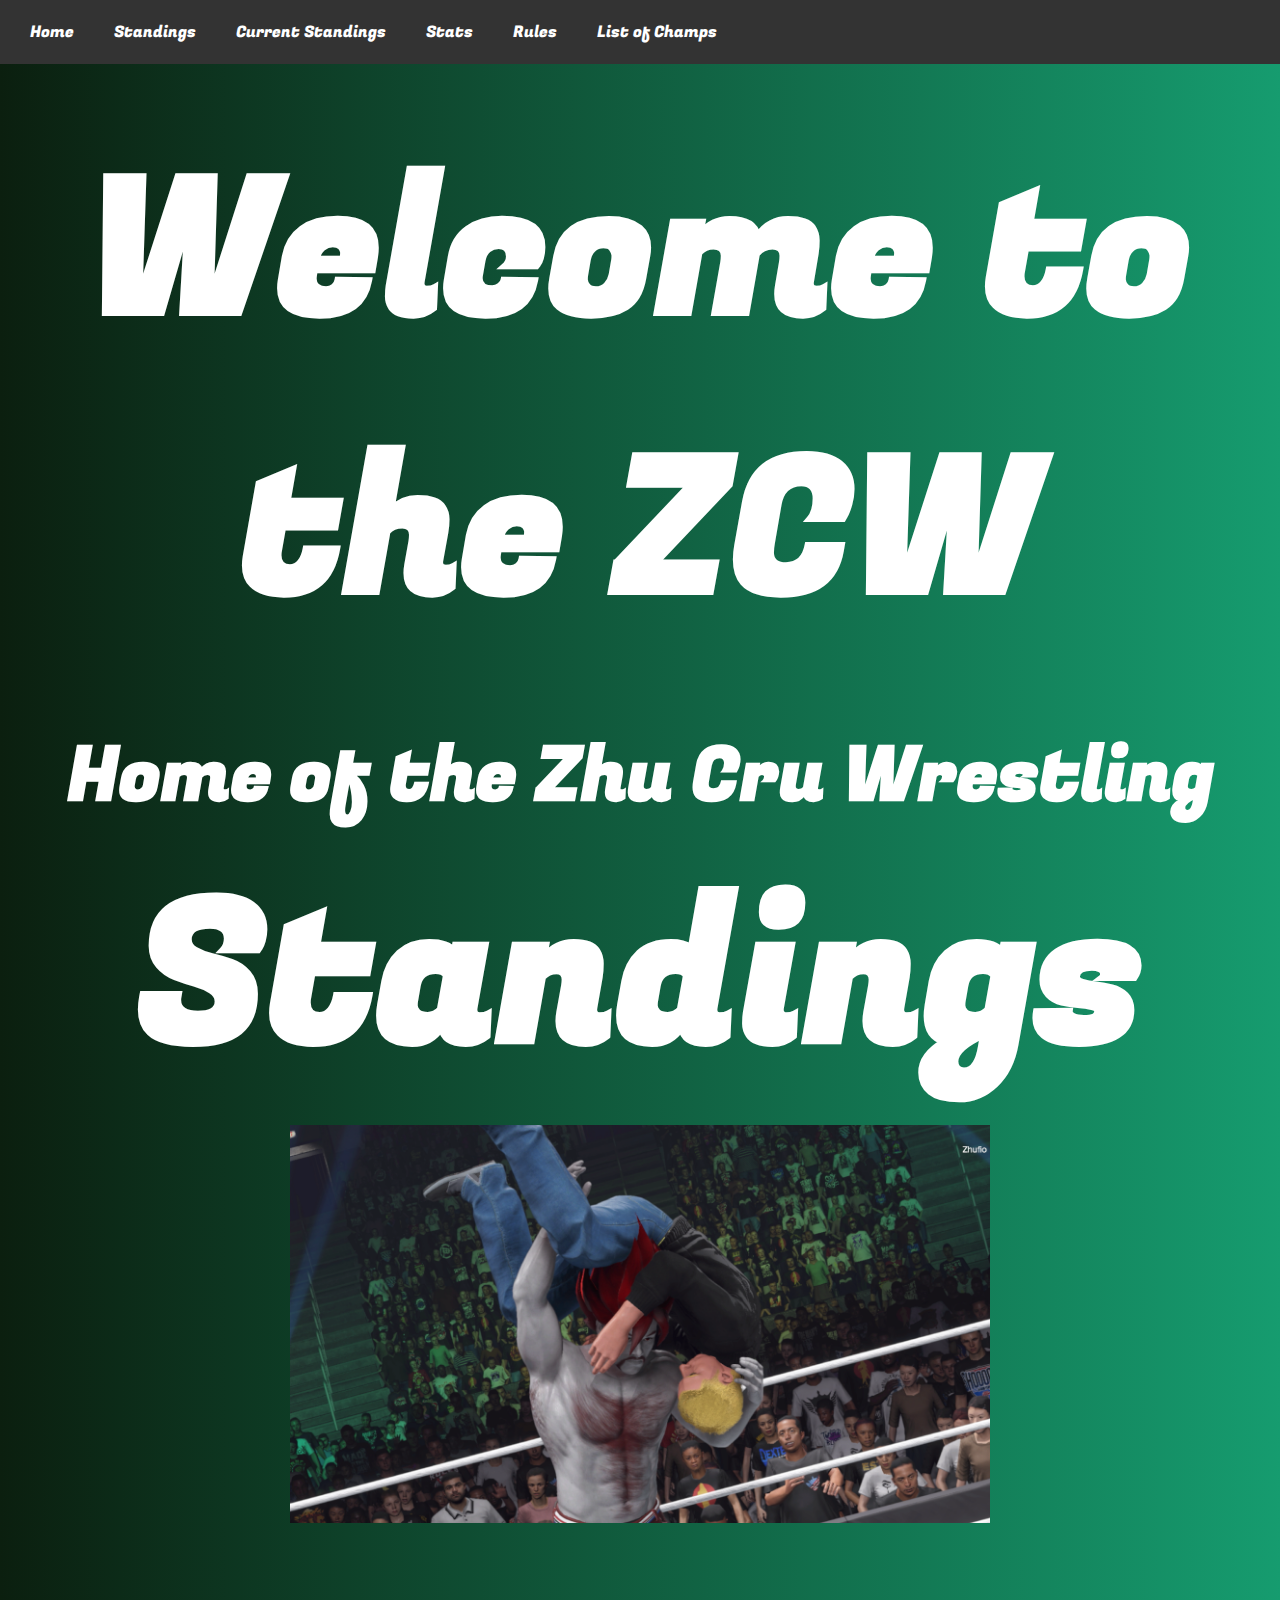
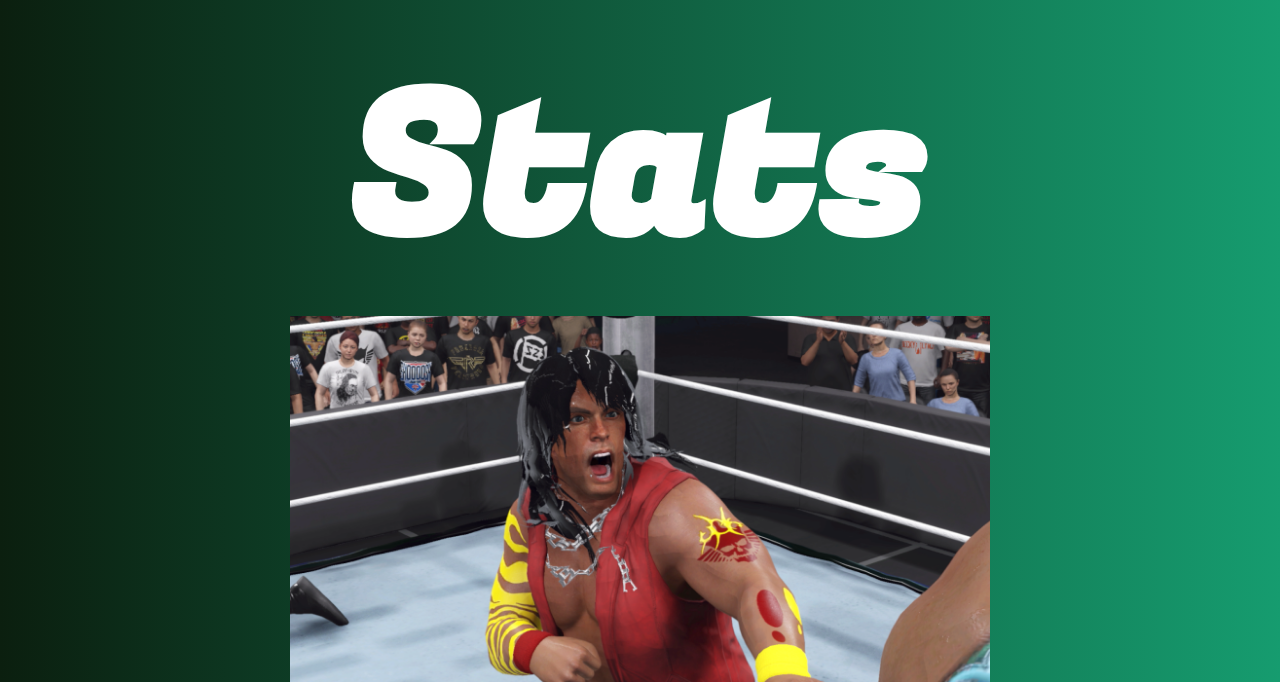
<file: index.html>
<!DOCTYPE html>
<html lang="en">
<head>
    <meta charset="UTF-8">
    <meta name="viewport" content="width=device-width, initial-scale=1.0">
    <title>ZCW Wrestling</title>

    <!-- Link to External Stylesheet -->
    <link rel="stylesheet" href="styles.css"> 

    <!-- Google Fonts -->
    <link rel="preconnect" href="https://fonts.googleapis.com">
    <link rel="preconnect" href="https://fonts.gstatic.com" crossorigin>
    <link href="https://fonts.googleapis.com/css2?family=Fugaz+One&display=swap" rel="stylesheet">
</head>
<body>
    <!-- Header Section -->
    <header>
        <nav class="navbar">
            <a href="index.html" title="Home">Home</a>
            <a href="tableofcontents.html" title="Standings">Standings</a>
            <a href="season3.html" title="Current Standings">Current Standings</a>
            <a href="stats.html" title="Stats">Stats</a>
            <a href="rules.html" title="Rules">Rules</a>
            <a href="" title="List Of Champs">List of Champs</a>
        </nav>
    </header>

    <!-- Main Content Section -->
    <main>
        <!-- Welcome Section -->
        <section class="welcome-section">
            <h1>Welcome to the ZCW</h1>  
        </section>

        <!-- Standings Section -->
        <section class="standings-section">
            <h2> Home of the Zhu Cru Wrestling</h2>
            <h1>Standings</h1>
            <img src="Screenshot_2024-10-03_200125.png" 
                 alt="Top Right Image" 
                 class="top-right-image">
        </section>

        <!-- Stats Section -->
        <section class="stats-section">
            <h2>Stats</h2>
            <img src="Screenshot_2024-10-03_204207.png" 
                 alt="Wrestling Stats Image" 
                 class="image">
        </section>
    </main>
</body>
</html>
</file>
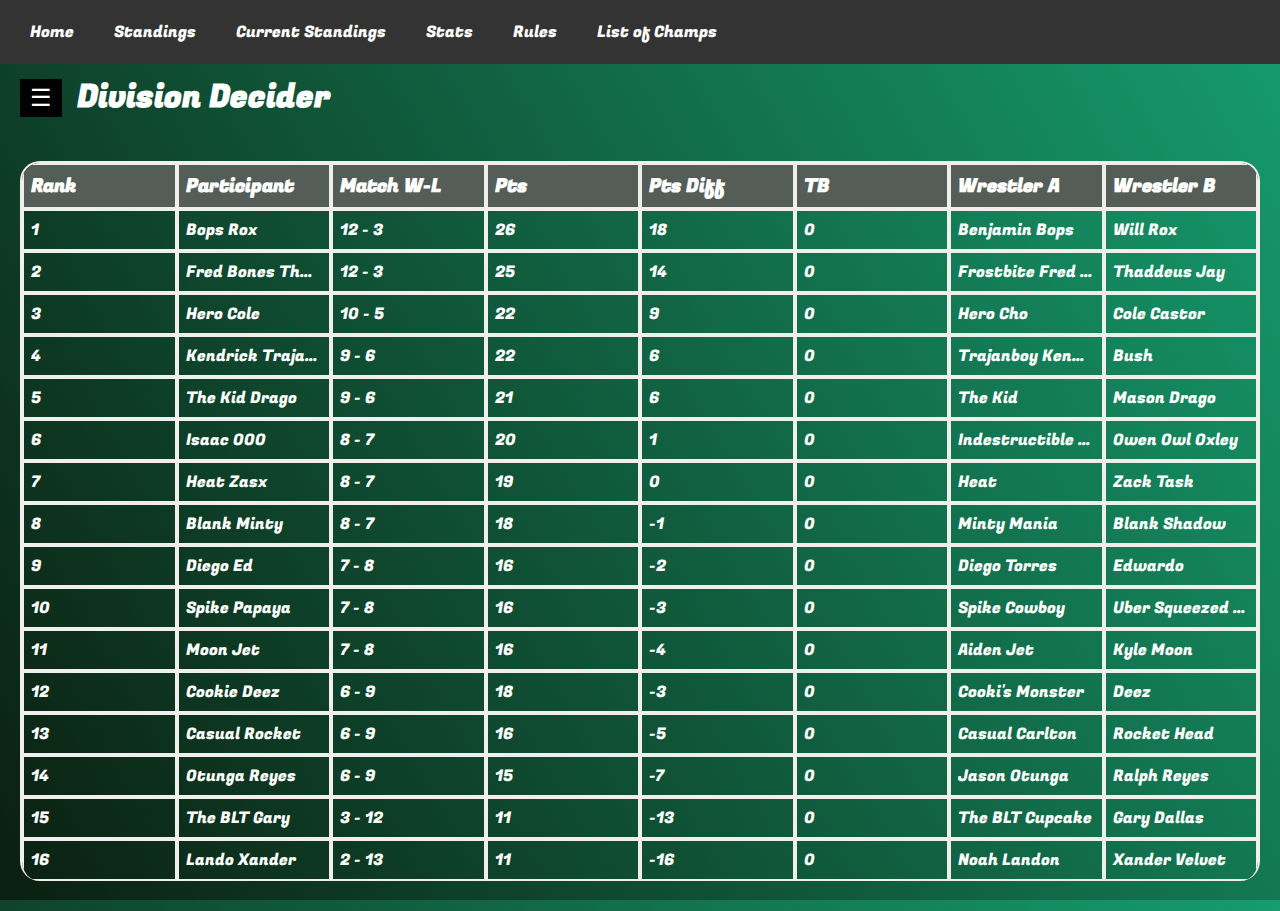
<file: division-decider.html>
<!DOCTYPE html>
<html lang="en">
<head>
    <meta charset="UTF-8">
    <meta name="viewport" content="width=device-width, initial-scale=1.0">
    <title>Division Decider</title>
    <link rel="stylesheet" href="styles4dd.css"> 
    <link rel="preconnect" href="https://fonts.googleapis.com">
    <link rel="preconnect" href="https://fonts.gstatic.com" crossorigin>
    <link href="https://fonts.googleapis.com/css2?family=Fugaz+One&display=swap" rel="stylesheet">

    <header>
        <nav class="navbar">
            <a href="index.html" title="Home">Home</a>
            <a href="tableofcontents.html">Standings</a>
            <a href="season3.html">Current Standings</a>
            <a href="stats.html" title="Stats">Stats</a>
            <a href="rules.html" title="Rules">Rules</a>
            <a href="" title="List Of Champs">List of Champs</a>
        </nav>
    </header>
</head>
<body>
  
    <div id="mySidebar" class="sidebar">
        <a href="javascript:void(0)" class="closebtn" onclick="closeNav()">×</a>
        <a href="division-decider.html" class="button">Division Decider</a>
        <a href="standings.html" class="button">Season 1</a>
        <a href="season2.html" class="button">Season 2</a>
        <a href="season3.html" class="button">Season 3</a>
    
      </div>
        <header class="header">
            <!-- Header Container -->
            <div class="title-container">                
                <button class="openbtn" onclick="openNav()">☰</button>
            <h1>Division Decider</h1>
            </div>
            <!-- First Table -->
            <div class="table-wrap">
                <table id="data-table1" class="sortable">
                    <thead>
                        <tr>
                            <th><button onclick="sortTable(0, 'data-table1')"><h3>Rank</h3></button></th>
                            <th><button onclick="sortTable(1, 'data-table1')"><h3>Participant</h3></button></th>
                            <th><button onclick="sortTable(2, 'data-table1')"><h3>Match W-L</h3></button></th>
                            <th><button onclick="sortTable(3, 'data-table1')"><h3>Pts</h3></button></th>
                            <th><button onclick="sortTable(4, 'data-table1')"><h3>Pts Diff</h3></button></th>
                            <th><button onclick="sortTable(5, 'data-table1')"><h3>TB</h3></button></th>
                            <th><button onclick="sortTable(6, 'data-table1')"><h3>Wrestler A</h3></button></th>
                            <th><button onclick="sortTable(7, 'data-table1')"><h3>Wrestler B</h3></button></th>
                             </tr>
                    </thead>
                    <tbody>
                    </tbody>
                </table>
            </div>

    
    <script src="script4.js"></script>
</body>
</html>
</file>
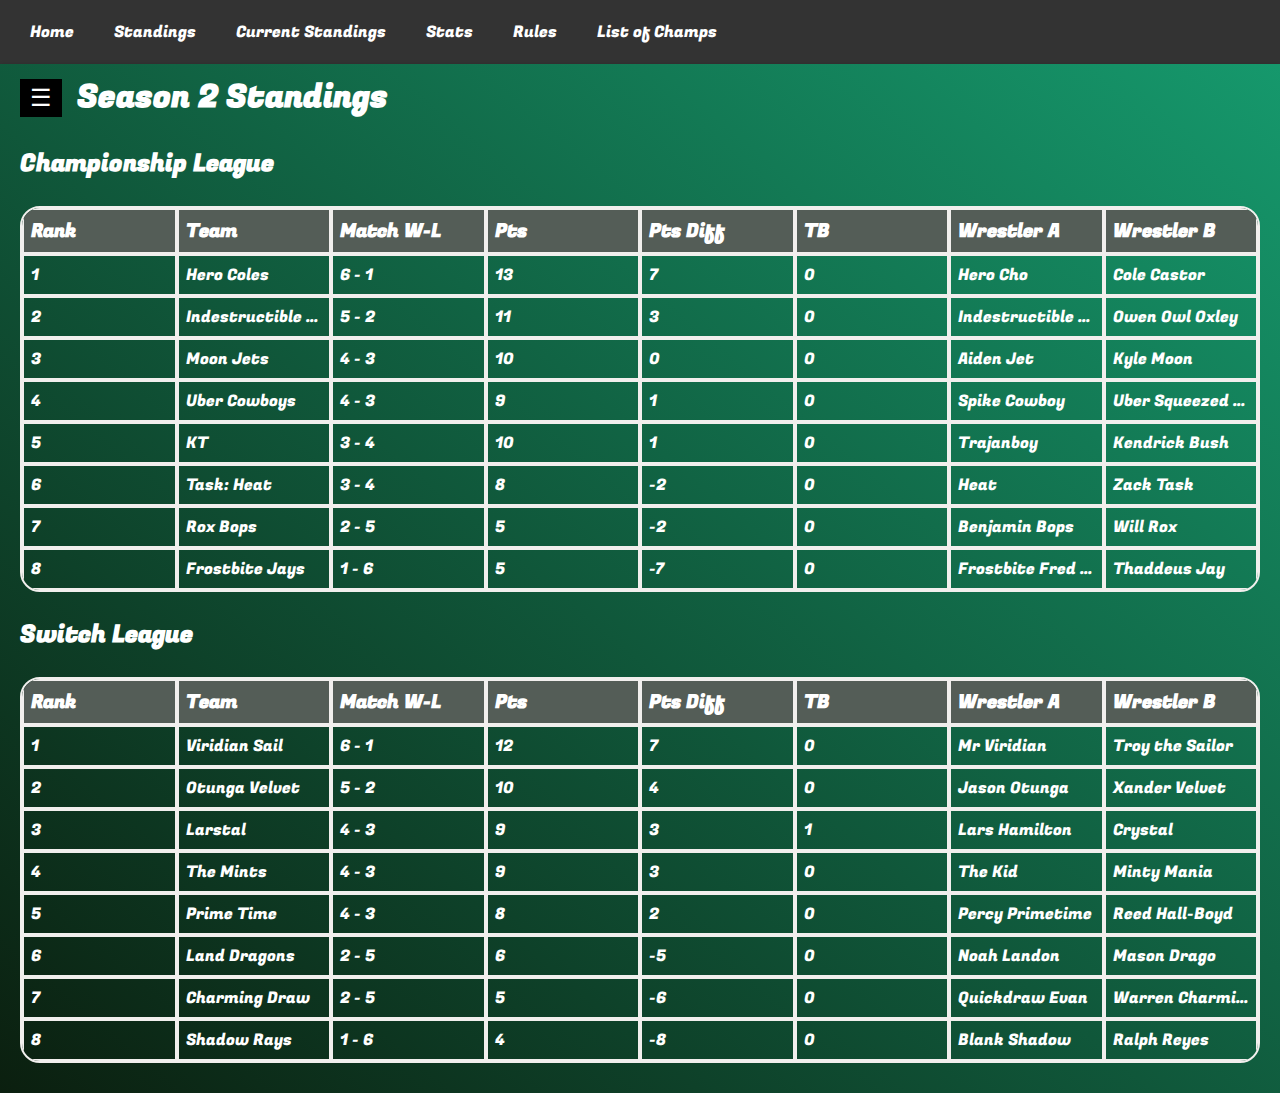
<file: season2.html>
<!DOCTYPE html>
<html lang="en">
<head>
    <meta charset="UTF-8">
    <meta name="viewport" content="width=device-width, initial-scale=1.0">
    <title>Season 2 Standings</title>
    <link rel="stylesheet" href="stylesss.css"> 
    <link rel="preconnect" href="https://fonts.googleapis.com">
    <link rel="preconnect" href="https://fonts.gstatic.com" crossorigin>
    <link href="https://fonts.googleapis.com/css2?family=Fugaz+One&display=swap" rel="stylesheet">

</head>
<body>
    
    <header>
       
     <nav class="navbar">
            <a href="index.html" title="Home">Home</a>
            <a href="tableofcontents.html">Standings</a>
            <a href="season3.html">Current Standings</a>
            <a href="stats.html">Stats</a>
            <a href="rules.html" title="Rules">Rules</a>
            <a href="">List of Champs</a>
        </nav>
    </header>
    <div id="mySidebar" class="sidebar">
        <a href="javascript:void(0)" class="closebtn" onclick="closeNav()">×</a>
        <a href="division-decider.html" class="button">Division Decider</a>
        <a href="standings.html" class="button">Season 1</a>
        <a href="season2.html" class="button">Season 2</a>
        <a href="season3.html" class="button">Season 3</a>
    
      </div>
      <!-- <div id="main"></div>
  <button class="openbtn" onclick="openNav()">☰ Open Sidebar</button> 
    <div class="container">
        <aside class="sidebar">
            <h2>Table of Contents</h2>
            <ul>
                <li><a href="division-decider.html" class="button">Division Decider</a></li>
                <li><a href="standings.html" class="button">Season 1</a></li>
                <li><a href="season2.html" class="button">Season 2</a></li>
                <li><a href="season3.html" class="button">Season 3</a></li>
            </ul>
        </aside>-->
               
        <header class="header">
            <!-- Header Container -->
            <div class="title-container">                
                <button class="openbtn" onclick="openNav()">☰</button>
                <h1>Season 2 Standings</h1>
            </div>
            
            <!-- First Table -->
            <div class="table-wrap">
                <h2>Championship League</h2>
                <table id="data-table1" class="sortable">
                    <thead>
                        <tr>
                            <th><button onclick="sortTable(0, 'data-table1')"><h3>Rank</h3></button></th>
                            <th><button onclick="sortTable(1, 'data-table1')"><h3>Team</h3></button></th>
                            <th><button onclick="sortTable(2, 'data-table1')"><h3>Match W-L</h3></button></th>
                            <th><button onclick="sortTable(3, 'data-table1')"><h3>Pts</h3></button></th>
                            <th><button onclick="sortTable(4, 'data-table1')"><h3>Pts Diff</h3></button></th>
                            <th><button onclick="sortTable(5, 'data-table1')"><h3>TB</h3></button></th>
                            <th><button onclick="sortTable(6, 'data-table1')"><h3>Wrestler A</h3></button></th>
                            <th><button onclick="sortTable(7, 'data-table1')"><h3>Wrestler B</h3></button></th>
                        </tr>
                    </thead>
                    <tbody>
                    </tbody>
                </table>
            </div>
        
            <!-- Second Table -->
            <div class="table-wrap">
                <h2>Switch League</h2>
                <table id="data-table2" class="sortable">
                    <thead>
                        <tr>
                            <th><button onclick="sortTable(0, 'data-table2')"><h3>Rank</h3></button></th>
                            <th><button onclick="sortTable(1, 'data-table2')"><h3>Team</h3></button></th>
                            <th><button onclick="sortTable(2, 'data-table2')"><h3>Match W-L</h3></button></th>
                            <th><button onclick="sortTable(3, 'data-table2')"><h3>Pts</h3></button></th>
                            <th><button onclick="sortTable(4, 'data-table2')"><h3>Pts Diff</h3></button></th>
                            <th><button onclick="sortTable(5, 'data-table2')"><h3>TB</h3></button></th>
                            <th><button onclick="sortTable(6, 'data-table2')"><h3>Wrestler A</h3></button></th>
                            <th><button onclick="sortTable(7, 'data-table2')"><h3>Wrestler B</h3></button></th>
                        </tr>
                    </thead>
                    <tbody>
                    </tbody>
                </table>
            </div>
        </main>
        <script src="script3.js"></script>
     
</body>
</html>
</file>
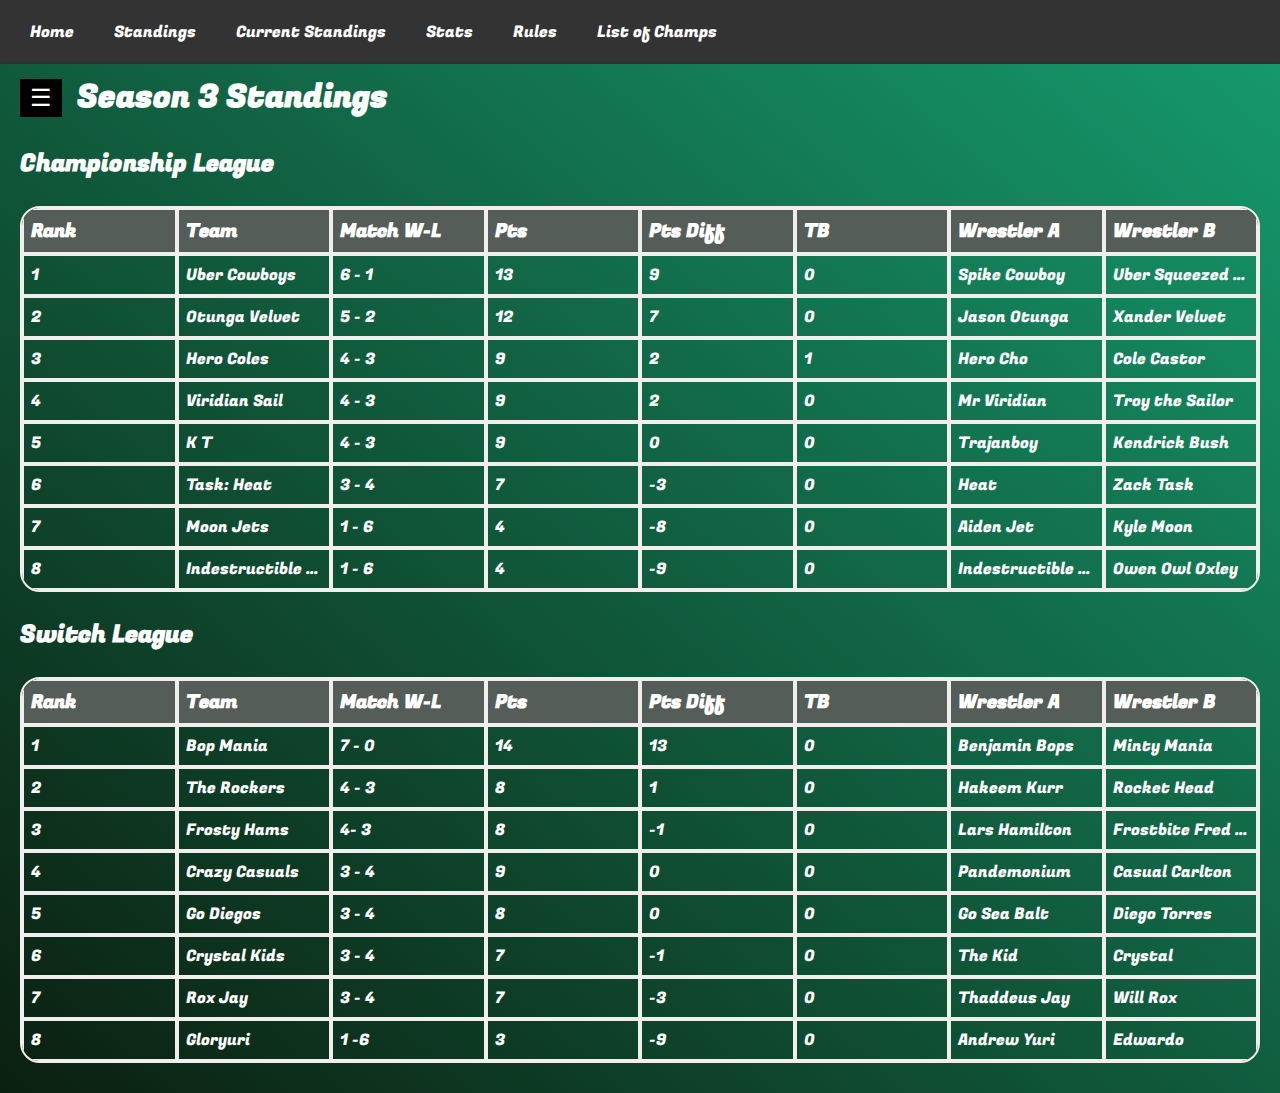
<file: season3.html>
<!DOCTYPE html>
<html lang="en">
<head>
    <meta charset="UTF-8">
    <meta name="viewport" content="width=device-width, initial-scale=1.0">
    <title>Season 3 Standings</title>
    <link rel="stylesheet" href="stylesss.css"> 
    <link rel="preconnect" href="https://fonts.googleapis.com">
    <link rel="preconnect" href="https://fonts.gstatic.com" crossorigin>
    <link href="https://fonts.googleapis.com/css2?family=Fugaz+One&display=swap" rel="stylesheet">
</head>
<body>
    <header>
        <nav class="navbar">
            <a href="index.html" title="Home">Home</a>
            <a href="tableofcontents.html">Standings</a>
            <a href="season3.html">Current Standings</a>
            <a href="stats.html" >Stats</a>
            <a href="rules.html" title="Rules">Rules</a>
            <a href="" >List of Champs</a>
        </nav>
    </header>
    <div id="mySidebar" class="sidebar">
        <a href="javascript:void(0)" class="closebtn" onclick="closeNav()">×</a>
        <a href="division-decider.html" class="button">Division Decider</a>
        <a href="standings.html" class="button">Season 1</a>
        <a href="season2.html" class="button">Season 2</a>
        <a href="season3.html" class="button">Season 3</a>
    
      </div>
      <header class="header">
        <!-- Header Container -->
        <div class="title-container">                
            <button class="openbtn" onclick="openNav()">☰</button>
            <h1>Season 3 Standings</h1>
        </div>
            <!-- First Table -->
            <div class="table-wrap">
                <h2>Championship League</h2>
                <table id="data-table1" class="sortable">
                    <thead>
                        <tr>
                            <th><button onclick="sortTable(0, 'data-table1')"><h3>Rank</h3></button></th>
                            <th><button onclick="sortTable(1, 'data-table1')"><h3>Team</h3></button></th>
                            <th><button onclick="sortTable(2, 'data-table1')"><h3>Match W-L</h3></button></th>
                            <th><button onclick="sortTable(3, 'data-table1')"><h3>Pts</h3></button></th>
                            <th><button onclick="sortTable(4, 'data-table1')"><h3>Pts Diff</h3></button></th>
                            <th><button onclick="sortTable(5, 'data-table1')"><h3>TB</h3></button></th>
                            <th><button onclick="sortTable(6, 'data-table1')"><h3>Wrestler A</h3></button></th>
                            <th><button onclick="sortTable(7, 'data-table1')"><h3>Wrestler B</h3></button></th>
                       </tr>
                    </thead>
                    <tbody>
                    </tbody>
                </table>
            </div>

            <!-- Second Table -->
            <div class="table-wrap">
                <h2>Switch League</h2>
                <table id="data-table2" class="sortable">
                    <thead>
                        <tr>
                            <th><button onclick="sortTable(0, 'data-table2')"><h3>Rank</h3></button></th>
                            <th><button onclick="sortTable(1, 'data-table2')"><h3>Team</h3></button></th>
                            <th><button onclick="sortTable(2, 'data-table2')"><h3>Match W-L</h3></button></th>
                            <th><button onclick="sortTable(3, 'data-table2')"><h3>Pts</h3></button></th>
                            <th><button onclick="sortTable(4, 'data-table2')"><h3>Pts Diff</h3></button></th>
                            <th><button onclick="sortTable(5, 'data-table2')"><h3>TB</h3></button></th>
                            <th><button onclick="sortTable(6, 'data-table2')"><h3>Wrestler A</h3></button></th>
                            <th><button onclick="sortTable(7, 'data-table2')"><h3>Wrestler B</h3></button></th>
                         </tr>
                    </thead>
                    <tbody>
                    </tbody>
                </table>
            </div>
        </main>
    </div>

    <script src="script5.js"></script>
</body>
</html>
</file>
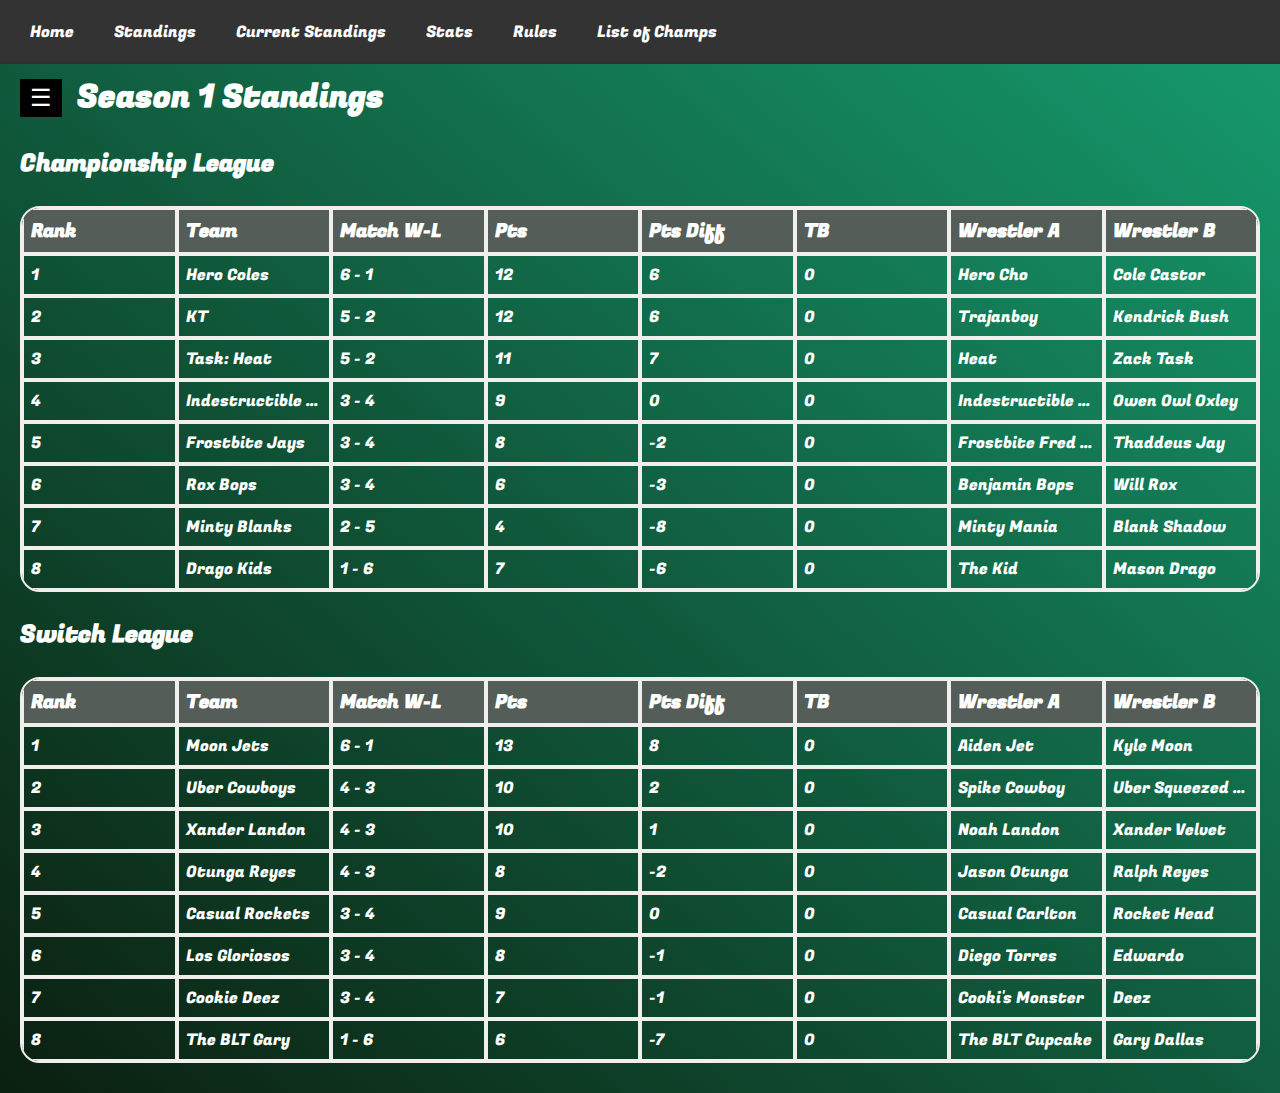
<file: standings.html>
<!DOCTYPE html>
<html lang="en">
<head>
    <meta charset="UTF-8">
    <meta name="viewport" content="width=device-width, initial-scale=1.0">
    <title>Season 1 Standings</title>
    <link rel="stylesheet" href="stylesss.css">
    <link rel="preconnect" href="https://fonts.googleapis.com">
    <link rel="preconnect" href="https://fonts.gstatic.com" crossorigin>
    <link href="https://fonts.googleapis.com/css2?family=Fugaz+One&display=swap" rel="stylesheet">
 
</head>
<body>
    <header>
        <nav class="navbar">
            <a href="index.html" title="Home">Home</a>
            <a href="tableofcontents.html">Standings</a>
            <a href="season3.html">Current Standings</a>
            <a href="stats.html" title="Stats">Stats</a>
            <a href="rules.html" title="Rules">Rules</a>
            <a href="" title="List Of Champs">List of Champs</a>
        </nav>
    </header> 
    <div id="mySidebar" class="sidebar">
        <a href="javascript:void(0)" class="closebtn" onclick="closeNav()">×</a>
        <a href="division-decider.html" class="button">Division Decider</a>
        <a href="standings.html" class="button">Season 1</a>
        <a href="season2.html" class="button">Season 2</a>
        <a href="season3.html" class="button">Season 3</a>
    
      </div>
      <header class="header">
        <!-- Header Container -->
        <div class="title-container">                
            <button class="openbtn" onclick="openNav()">☰</button>
            <h1>Season 1 Standings</h1>
        </div>
            <!-- First Table -->
            <div class="table-wrap">
                <h2>Championship League</h2>
                <table id="data-table1" class="sortable">
                    <thead>
                        <tr>
                            <th><button onclick="sortTable(0, 'data-table1')"><h3>Rank</h3></button></th>
                            <th><button onclick="sortTable(1, 'data-table1')"><h3>Team</h3></button></th>
                            <th><button onclick="sortTable(2, 'data-table1')"><h3>Match W-L</h3></button></th>
                            <th><button onclick="sortTable(3, 'data-table1')"><h3>Pts</h3></button></th>
                            <th><button onclick="sortTable(4, 'data-table1')"><h3>Pts Diff</h3></button></th>
                            <th><button onclick="sortTable(5, 'data-table1')"><h3>TB</h3></button></th>
                            <th><button onclick="sortTable(6, 'data-table1')"><h3>Wrestler A</h3></button></th>
                            <th><button onclick="sortTable(7, 'data-table1')"><h3>Wrestler B</h3></button></th>
                        </tr>
                    </thead>
                    <tbody>
                    </tbody>
                </table>
            </div>

            <!-- Second Table -->
            <div class="table-wrap">
                <h2>Switch League</h2>
                <table id="data-table2" class="sortable">
                    <thead>
                        <tr>
                            <th><button onclick="sortTable(0, 'data-table2')"><h3>Rank</h3></button></th>
                            <th><button onclick="sortTable(1, 'data-table2')"><h3>Team</h3></button></th>
                            <th><button onclick="sortTable(2, 'data-table2')"><h3>Match W-L</h3></button></th>
                            <th><button onclick="sortTable(3, 'data-table2')"><h3>Pts</h3></button></th>
                            <th><button onclick="sortTable(4, 'data-table2')"><h3>Pts Diff</h3></button></th>
                            <th><button onclick="sortTable(5, 'data-table2')"><h3>TB</h3></button></th>
                            <th><button onclick="sortTable(6, 'data-table2')"><h3>Wrestler A</h3></button></th>
                            <th><button onclick="sortTable(7, 'data-table2')"><h3>Wrestler B</h3></button></th>
                        </tr>
                    </thead>
                    <tbody>
                    </tbody>
                </table>
            </div>
        </main>
    </div>

    <script src="script2.js"></script>
</body>
</html>
</file>
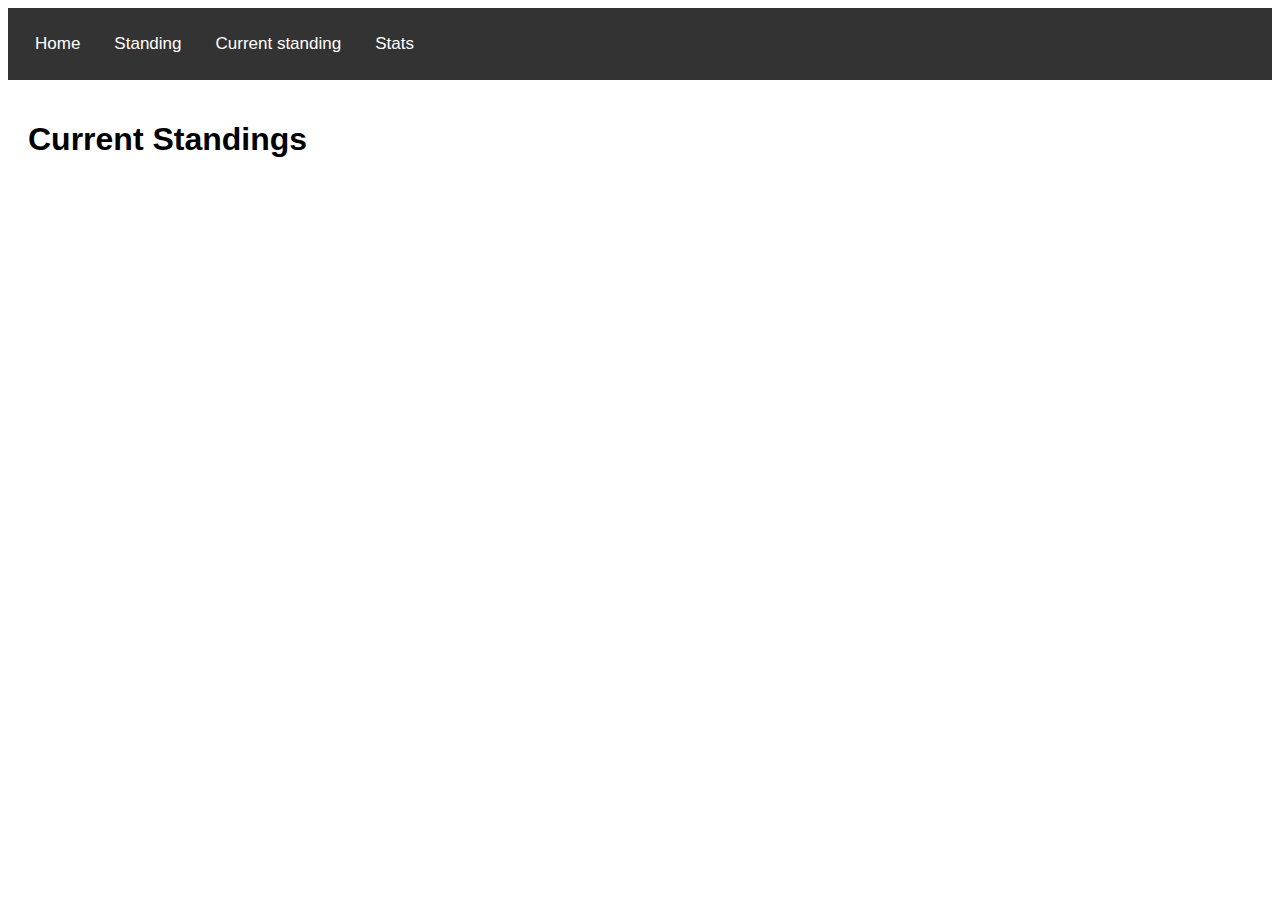
<file: standings2.html>
<!DOCTYPE html>
<html lang="en">
<head>
    <meta charset="UTF-8">
    <meta name="viewport" content="width=device-width, initial-scale=1.0">
    <title>Current Standings</title>
    <link rel="stylesheet" href="styless.css"> 
    <header>
        <nav class="navbar">
            <a href="index.html" title="Home">Home</a>
            <a href="standings.html">Standing</a>
            <a href="standings2.html">Current standing</a>
            <a href="stats.html" title="Stats">Stats</a>
        </nav>
    </header>
</head>
<body>
 
        <main class="content">
            <h1>Current Standings</h1>
            <table id="data-table">
    
    <script src="script3.js"></script>
</body>
</html>
</file>
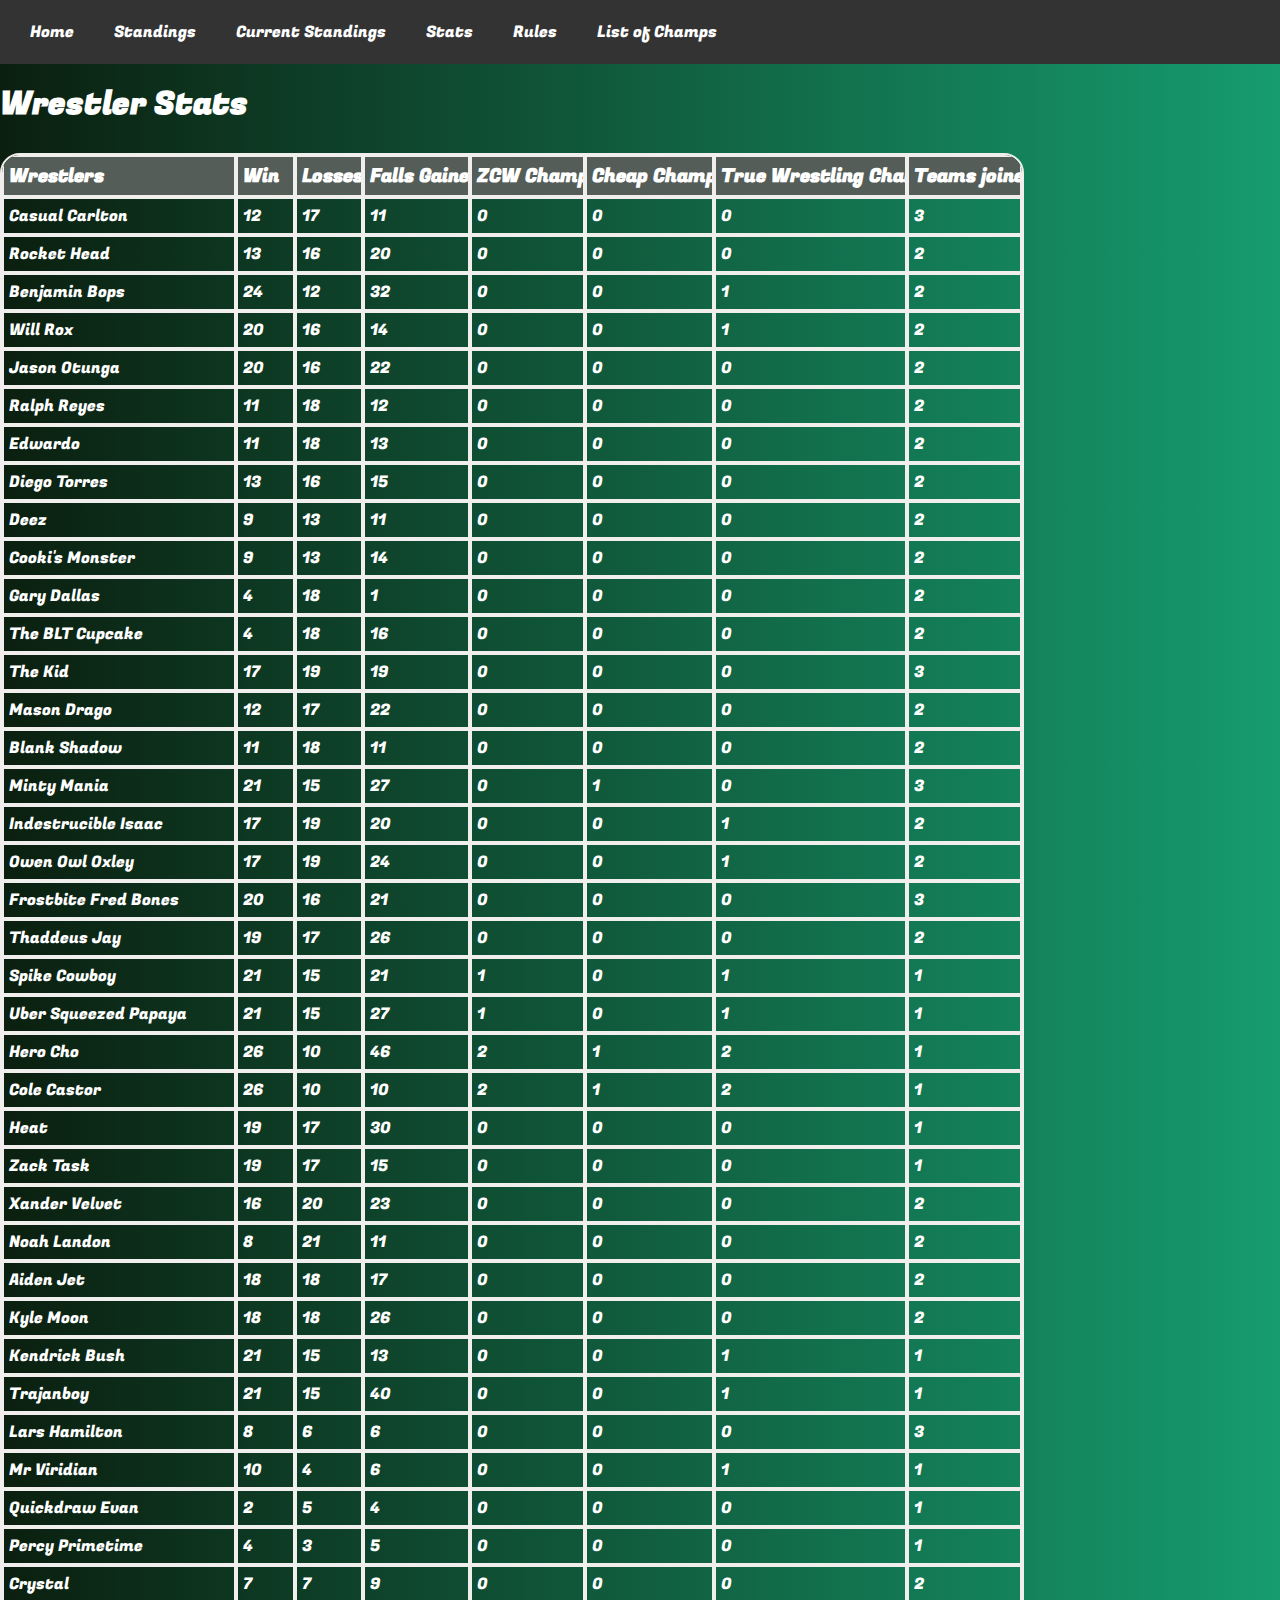
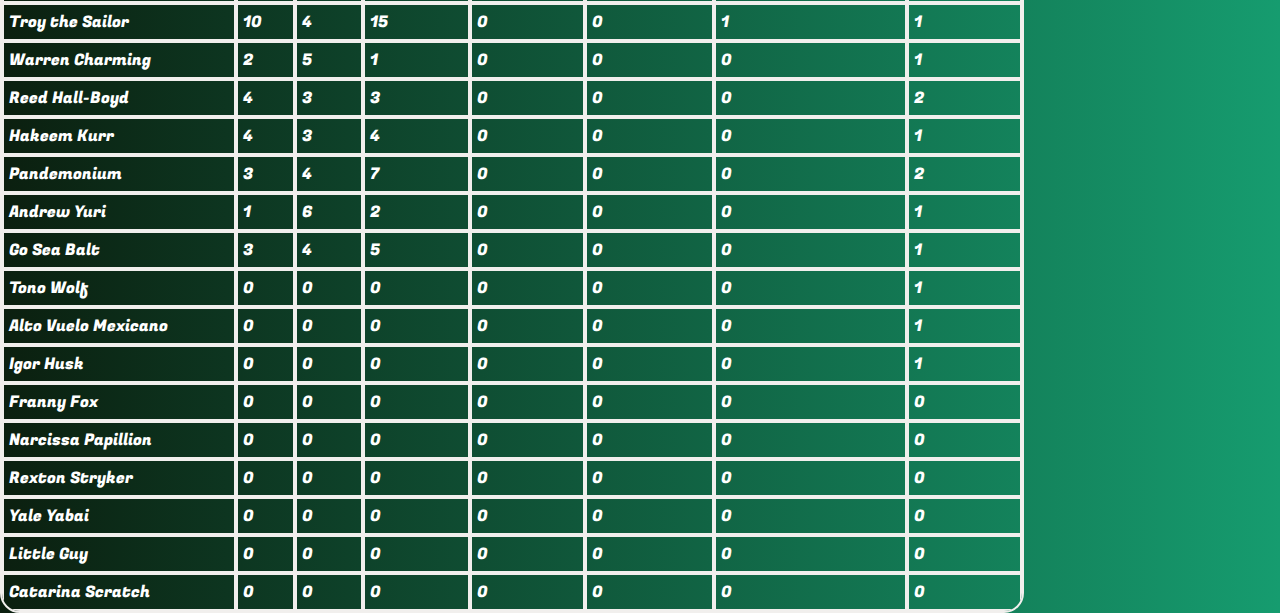
<file: stats.html>
<!DOCTYPE html>
<html lang="en">
    <head>
        <meta charset="UTF-8">
        <meta name="viewport" content="width=device-width, initial-scale=1.0">
        <title>Wrestler Stats</title>
        <link rel="stylesheet" href="stylesc.css">
        <link rel="preconnect" href="https://fonts.googleapis.com">
        <link rel="preconnect" href="https://fonts.gstatic.com" crossorigin>
        <link href="https://fonts.googleapis.com/css2?family=Fugaz+One&display=swap" rel="stylesheet">
    </head>
    
<body>
    <header>
        <nav class="navbar">
            <a href="index.html" title="Home">Home</a>
            <a href="tableofcontents.html">Standings</a>
            <a href="season3.html">Current Standings</a>
            <a href="stats.html">Stats</a>
            <a href="rules.html" title="Rules">Rules</a>
            <a href="">List of Champs</a>
        </nav>
    </header>

    <h1>Wrestler Stats</h1>
    <div class="table-wrap">
        <table id="data-table" class="sortable">
            <thead>
                <tr>
                    <th><button onclick="sortTable(0, 'data-table1')"><h3>Wrestlers</h3></button></th>
                    <th><button onclick="sortTable(1, 'data-table1')"><h3>Win</h3></button></th>
                    <th><button onclick="sortTable(2, 'data-table1')"><h3>Losses</h3></button></th>
                    <th><button onclick="sortTable(3, 'data-table1')"><h3>Falls Gained</h3></button></th>
                    <th><button onclick="sortTable(4, 'data-table1')"><h3>ZCW Champs</h3></button></th>
                    <th><button onclick="sortTable(5, 'data-table1')"><h3>Cheap Champs</h3></button></th>
                    <th><button onclick="sortTable(6, 'data-table1')"><h3>True Wrestling Champs</h3></button></th>
                    <th><button onclick="sortTable(7, 'data-table1')"><h3>Teams joined</h3></button></th>
                </tr>
            </thead>
            <tbody>
            </tbody>
        </table>
    </div>

    <script src="script.js"></script>
</body>
</html>
</file>
<file: styles4dd.css>
* {
    margin: 0;
    padding: 0;
    box-sizing: border-box;
}

/* Spacing for h1 and h2 */
h1, h2 {
    color: #fff;
    margin:25px 0;
}

/* Additional space below h2 */
h2 {
    margin-bottom: 40px; /* Increase margin-bottom for more space */
}

/* Spacing for table */
table {
    width: 100%;
    border-spacing: 0;
    table-layout: fixed;
    margin: 40px 0 20px;
    border: 2px solid #f1efed;
    border-radius: 20px;
    overflow: hidden;
    border-bottom: none;
}

/* Other table styles remain unchanged */

html, body {
    height: 100%;
    font-family: "Fugaz One", sans-serif;
    background: linear-gradient(60deg, #0b1f0f, #169c6f);
}

h3 {
    font-family: "Fugaz One", sans-serif;
    color: #fff;
}

body {
    margin: 0;
    font-weight: 100;
}

.fugaz-one-regular {
    font-family: "Fugaz One", sans-serif;
    font-weight: 400;
    font-style: normal;
}

.navbar {
    display: flex;
    background-color: #333;
    padding: 10px;
}

.navbar a {
    color: white;
    padding: 10px 20px;
    text-decoration: none;
}

.navbar a:hover {
    background-color: #63c582;
}

.container {
    display: flex;
    height: calc(100vh - 50px); /* Adjust height based on header height */
}

/* Main Content Area */
.content {
    flex: 1;
    padding: 20px;
    overflow-y: auto;
}

th, td {
    padding: 7px;
    text-align: left;
    overflow: hidden;
    white-space: nowrap;
    text-overflow: ellipsis;
    border: 2px solid #f1efed;
    /* Remove bottom border from td and th */
    border-bottom: none;
}

/* Change table header text color */
table th, td {
    color: white; 
    border: 2px solid #f1efed;
}

th {
    background-color: #545d57;
}

tbody tr:hover {
    background-color: rgba(99, 197, 130);
}

tbody td {
    position: relative;
}


table.sortable th button {
    list-style: none; /* Removes dot if it's a browser default */
    padding: 0;
    margin: 0;
    background: none;
    border: none;
    cursor: pointer;
    text-align: left;
    outline: none;
    color: inherit;
    font-size: 100%;
    font-weight: bold;
    background: transparent;
    display: inline;
    right: 0;
    left: 0;
    top: 0;
    bottom: 0;
    width: 100%;
}

table.sortable th button span {
    position: absolute;
    right: 4px;
}

table.sortable th[aria-sort="descending"] span::after {
    content: "▼";
    color: currentcolor;
    font-size: 100%;
    top: 0;
}

table.sortable th[aria-sort="ascending"] span::after {
    content: "▲";
    color: currentcolor;
    font-size: 100%;
    top: 0;
}

table.show-unsorted-icon th:not([aria-sort]) button span::after {
    content: "♢";
    color: currentcolor;
    font-size: 100%;
    position: relative;
    top: -3px;
    left: -4px;
}

table.sortable td.num {
    text-align: right;
}

table.sortable th button:focus span,
table.sortable th button:hover span {
    right: 2px;
}

table.sortable th:not([aria-sort]) button:focus span::after,
table.sortable th:not([aria-sort]) button:hover span::after {
    content: "▼";
    color: currentcolor;
    font-size: 100%;
    top: 0;
}

.sidebar {
    font-family: "Fugaz One", sans-serif;
    height: 100%;
    width: 0;
    position: fixed;
    z-index: 1;
    top: 0;
    left: 0;
    background-color: #111;
    overflow-x: hidden;
    transition: 0.5s;
    padding-top: 60px;
}

.sidebar a {
    padding: 8px 32px;
    text-decoration: none;
    font-size: 25px;
    color: #818181;
    display: block;
    transition: 0.3s;
}

.sidebar a:hover {
    color: #f1f1f1;
}

.sidebar .closebtn {
    position: absolute;
    top: 0;
    right: 25px;
    font-size: 36px;
    margin-left: 50px;
}

/* Header Styling */
.header {
    font-family: "Fugaz One", sans-serif;
    padding: 10px 20px; /* Padding for spacing */

}

/* Title Container Styling */
.title-container {
    font-family: "Fugaz One", sans-serif;
    display: flex; /* Align button and title horizontally */
    align-items: center; /* Vertically center items */
    gap: 15px; /* Space between button and title */
}

/* Hamburger Button Styling */
.openbtn {
    font-size: 24px;
    cursor: pointer;
    background-color: black;
    color: white;
    border: none;
    padding: 5px 10px;
}

.openbtn:hover {
    color: #63c582;
}

/* Title Styling */
.title-container h1 {
    margin: 0; /* Remove default margin */
    font-size: 2em;
    color: white; /* White text for contrast */
}

#main {
    transition: margin-left .5s;
    padding: 16px;
}

/* On smaller screens, where height is less than 450px, change the style of the sidenav (less padding and a smaller font size) */
@media screen and (max-height: 450px) {
    .sidebar {padding-top: 15px;}
    .sidebar a {font-size: 18px;}
}
</file>
<file: stylesss.css>
* {
  margin: 0;
  padding: 0;
  box-sizing: border-box;
}
h1, h2{
  color: #fff;
  margin-bottom: 25px;
  margin-top: 25px;
}
html, body {
  height: fixed;
  font-family: "Fugaz One", sans-serif;
}

h3{
  font-family: "Fugaz One", sans-serif;
  color: #fff;
}
body {
  margin: fixed;
  background: linear-gradient(40deg, #0b1f0f, #169c6f);
  font-family: "Fugaz One", sans-serif;
  font-weight: 100;
}
.fugaz-one-regular {
  font-family: "Fugaz One", sans-serif;
  font-weight: 400;
  font-style: normal;
}
.navbar {
  display: flex;
  background-color: #333;
  padding: 10px;
}

.navbar a {
  color: white;
  padding: 10px 20px;
  text-decoration: none;
}

.navbar a:hover {
  background-color: #63c582;
}

.container {
  display: flex;
  height: calc(100vh - 50px); /* Adjust height based on header height */
}

/* Main Content Area */
.content {
  flex: 1;
  padding: 20px;
  overflow-y: auto;
}

table {
  width: 100%;
  border-spacing: 0;
  table-layout: fixed;
  margin-bottom: 20px;
  border: 2px solid #f1efed;
  border-radius: 20px; /* Increased radius for more rounded corners */
  overflow: hidden;
}

th, td {
  padding: 7px;
  text-align: left;
  overflow: hidden;
  white-space: nowrap;
  text-overflow: ellipsis;
  border: 2px solid #f1efed;
}


table, th, td {
  border: 2px solid #f1efed;
}

/* Change table header text color */
table th,td {
  color: white;
}

th {
  background-color: #545d57;
}

tbody tr:hover {
  background-color: rgba(99, 197, 130);
}

tbody td {
  position: relative;
}

tbody td:hover:before {
  content: "";
  position: absolute;
  left: 0;
  right: 0;
  top: -9999px;
  bottom: -9999px;
  background-color: rgb(166, 255, 194);
  z-index: -1;
}
  table.sortable th button {
    list-style: none; /* Removes dot if it's a browser default */
    padding: 0;
    margin: 0;
    background: none;
    border: none;
    cursor: pointer;
    text-align: left;
    outline: none;
    color: inherit;
  font-size: 100%;
  font-weight: bold;
  background: transparent;
  display: inline;
  right: 0;
  left: 0;
  top: 0;
  bottom: 0;
  width: 100%;

}

table.sortable th button span {
  position: absolute;
  right: 4px;
}

table.sortable th[aria-sort="descending"] span::after {
  content: "▼";
  color: currentcolor;
  font-size: 100%;
  top: 0;
}

table.sortable th[aria-sort="ascending"] span::after {
  content: "▲";
  color: currentcolor;
  font-size: 100%;
  top: 0;
}

table.show-unsorted-icon th:not([aria-sort]) button span::after {
  content: "♢";
  color: currentcolor;
  font-size: 100%;
  position: relative;
  top: -3px;
  left: -4px;
}

table.sortable td.num {
  text-align: right;
}

table.sortable th button:focus span,
table.sortable th button:hover span {
  right: 2px;
}

table.sortable th:not([aria-sort]) button:focus span::after,
table.sortable th:not([aria-sort]) button:hover span::after {
  content: "▼";
  color: currentcolor;
  font-size: 100%;
  top: 0;
}

.sidebar {
  font-family: "Fugaz One", sans-serif;
  height: 100%;
  width: 0;
  position: fixed;
  z-index: 1;
  top: 0;
  left: 0;
  background-color: #111;
  overflow-x: hidden;
  transition: 0.5s;
  padding-top: 60px;
}

.sidebar a {
  padding: 8px 8px 8px 32px;
  font-family: "Fugaz One", sans-serif;
  text-decoration: none;
  font-size: 25px;
  color: #818181;
  display: block;
  transition: 0.3s;
}

.sidebar a:hover {
  color: #f1f1f1;
}

.sidebar .closebtn {
  position: absolute;
  top: 0;
  right: 25px;
  font-size: 36px;
  margin-left: 50px;
}

/* Header Styling */
.header {
   font-family: "Fugaz One", sans-serif;
    padding: 10px 20px; /* Padding for spacing */
    box-shadow: 0 2px 5px rgba(0, 0, 0, 0.3);
}

/* Title Container Styling */
.title-container {
  font-family: "Fugaz One", sans-serif;
    display: flex; /* Align button and title horizontally */
    align-items: center; /* Vertically center items */
    gap: 15px; /* Space between button and title */
}

/* Hamburger Button Styling */
.openbtn {
    font-size: 24px;
    cursor: pointer;
    background-color: black;
    color: white;
    border: none;
    padding: 5px 10px;
}

.openbtn:hover {
    color: #63c582;
}

/* Title Styling */
.title-container h1 {
    margin: 0; /* Remove default margin */
    font-size: 2em;
    color: white; /* White text for contrast */
}


#main {
  transition: margin-left .5s;
  padding: 16px;
}

/* On smaller screens, where height is less than 450px, change the style of the sidenav (less padding and a smaller font size) */
@media screen and (max-height: 450px) {
  .sidebar {padding-top: 15px;}
  .sidebar a {font-size: 18px;}
}
</file>
<file: styless.css>
/* Basic Styles */
body {
    font-family: Arial, sans-serif;
    background-color: #fff;
}

/* Navbar */
.navbar {
    display: flex;
    background-color: #333;
    padding: 10px;
}

.navbar a {
    color: white;
    padding: 10px 20px;
    text-decoration: none;
}

.navbar a:hover {
    background-color: #575757;
}

/* Container for Sidebar and Content */
.container {
    display: flex;
}

/* Table of Contents Sidebar */
.toc {
    width: 250px;
    padding: 20px;
    background-color: #f4f4f4;
    border-right: 1px solid #ddd;
    height: 100vh;
    position: sticky;
    top: 0;
}

.toc h2 {
    font-size: 1.5em;
}

.toc ul {
    list-style-type: none;
    padding: 0;
}

.toc ul li {
    margin: 10px 0;
}

.toc ul li a {
    color: #333;
    text-decoration: none;
}

.toc ul li a:hover {
    text-decoration: underline;
}

/* Main Content Area */
.content {
    flex: 1;
    padding: 20px;
}

/* Table Styling */
/* Table Styling */
table {
    width: 100%;
    border-collapse: collapse;
    table-layout: fixed; /* Makes all cells the same width */
}

table, th, td {
    border: 1px solid rgb(99, 197, 130);
}

th, td {
    width: 20px; /* Set a fixed width */
    height: 20px; /* Set a fixed height */
    padding: 7px;
    text-align: left;
    overflow: hidden; /* Hides any overflow text */
    white-space: nowrap; /* Prevents text from wrapping */
    text-overflow: ellipsis; /* Adds ellipsis if text is too long */
}

th {
    background-color: #ffffff;
}

tr:hover {
    background-color: #80f1af;
}
.sr-only {
  position: absolute;
  top: -30em;
}

table.sortable td,
table.sortable th {
  padding: 0.125em 0.25em;
  width: 8em;
}

table.sortable th {
  font-weight: bold;
  border-bottom: thin solid #888;
  position: relative;
}

table.sortable th.no-sort {
  padding-top: 0.35em;
}

table.sortable th:nth-child(5) {
  width: 10em;
}

table.sortable th button {
  padding: 4px;
  margin: 1px;
  font-size: 100%;
  font-weight: bold;
  background: transparent;
  border: none;
  display: inline;
  right: 0;
  left: 0;
  top: 0;
  bottom: 0;
  width: 100%;
  text-align: left;
  outline: none;
  cursor: pointer;
}

table.sortable th button span {
  position: absolute;
  right: 4px;
}

table.sortable th[aria-sort="descending"] span::after {
  content: "▼";
  color: currentcolor;
  font-size: 100%;
  top: 0;
}

table.sortable th[aria-sort="ascending"] span::after {
  content: "▲";
  color: currentcolor;
  font-size: 100%;
  top: 0;
}

table.show-unsorted-icon th:not([aria-sort]) button span::after {
  content: "♢";
  color: currentcolor;
  font-size: 100%;
  position: relative;
  top: -3px;
  left: -4px;
}

table.sortable td.num {
  text-align: right;
}


/* Focus and hover styling */


table.sortable th button:focus span,
table.sortable th button:hover span {
  right: 2px;
}

table.sortable th:not([aria-sort]) button:focus span::after,
table.sortable th:not([aria-sort]) button:hover span::after {
  content: "▼";
  color: currentcolor;
  font-size: 100%;
  top: 0;
}
.navbar {
    overflow: hidden;
    background-color: #333;
}
.navbar a {
    float: left;
    font-size: 17px;
    color: white;
    text-align: center;
    padding: 16px 17px;
    text-decoration: none;
}
.arrow {
  font-size: 0.8em;
  margin-left: 5px;
}

.asc::after {
  content: "▲";
}

.desc::after {
  content: "▼";
}
</file>
<file: styles.css>
* {
    margin: 0;
    padding: 0;
    box-sizing: border-box;
  }
/* General Reset and Layout */
body {
    font-family: "Fugaz One", sans-serif;
    margin: 0;
    background: linear-gradient(to right, #0b1f0f, #169c6f);
    font-weight: 100;
}

.navbar {
    display: flex;
    background-color: #333;
    padding: 10px;
}

.navbar a {
    color: white;
    padding: 10px 20px;
    text-decoration: none;
}

.navbar a:hover {
    background-color: #63c582;
}

/* Welcome Section */
.welcome-section h1 {
    font-weight: bold;
    color: #fff;
    font-size: 190px;
    text-align: center;
    margin-top: 50px; /* Space from the top */
    margin-bottom: 50px; /* Space below the header */
}

/* Standings Section */
.standings-section {
    margin-top: 30px; /* Space between sections */
    font-size: 50px;
    text-align: center;
    color: #fff;
}

.standings-section h1 {
    font-weight: bold;
    color: #fff;
    font-size: 200px;
}

.top-right-image {
    display: block;
    margin: 0 auto; /* Center the image horizontally */
    width: 700px; /* Adjust image width as needed */
    height: auto; /* Maintain aspect ratio */
}

/* Stats Section */
.stats-section {
    margin-top: 100px; /* Space between sections */
    text-align: center;
}

.stats-section h2 {
    color: #fff;
    font-size: 200px;
}

.image {
    display: block;
    margin: 0 auto; /* Center the image horizontally */
    width: 700px; /* Adjust image width as needed */
    height: auto; /* Maintain aspect ratio */
}

/* Table Styling */
table {
    width: 100%;
    border-collapse: collapse;
    margin: 20px 0;
}

table, th, td {
    border: 1px solid #ddd;
    padding: 8px;
}

th {
    background-color: #f2f2f2;
}


/* Hover Effect for Table Rows */
tr:hover {
    background-color: #80f1af; /* Light green */
}

/* Media Queries for Responsiveness */
@media (max-width: 768px) {
    h1, h2 {
        font-size: 100px; /* Reduce font size for smaller screens */
    }

    .top-right-image,
    .image {
        width: 100%;
    }

    .welcome-section h1 {
        font-size: 150px; /* Adjust header size on small screens */
    }
}
</file>
<file: stylesc.css>
/* Reset and Basic Styles */
* {
    margin: 0;
    padding: 0;
    box-sizing: border-box;
}

html, body {
    height: 100%; /* Set to 100% for proper layout */
    font-family: "Fugaz One", sans-serif;
    margin: 0;
    background: linear-gradient(to right, #0b1f0f, #169c6f);
    font-weight: 100;
}

h1, h2 {
    margin-top: 17px;
    color: #fff;
    margin-bottom: 25px;
}

h3 {
    font-family: "Fugaz One", sans-serif;
    color: #fff;
}

/* Fugaz One Font Style */
.fugaz-one-regular {
    
    font-weight: 400;
    font-style: normal;
}

/* Navbar */
.navbar {
    display: flex;
    background-color: #333;
    padding: 10px;
}

.navbar a {
    color: white;
    padding: 10px 20px;
    text-decoration: none;
}

.navbar a:hover {
    background-color: #63c582;
}

/* Layout Container */
.container {
    display: flex;
    height: calc(100vh - 50px); /* Adjust height based on header height */
}

/* Sidebar */
.sidebar {
    width: 250px;
    padding: 20px;
    border-right: 1px solid #63c582;
    position: sticky;
    top: 0;
    height: 100%;
}

.sidebar h2 {
    font-size: 1.5em;
    margin-bottom: 20px;
}

.sidebar ul {
    list-style-type: none;
}

.sidebar ul li {
    margin: 10px 0;
}

.sidebar ul li a {
    display: block;
    padding: 10px;
    color: #fff;
    background-color: #000000;
    text-align: center;
    text-decoration: none;
    border-radius: 5px;
    transition: background-color 0.3s ease;
}

.sidebar ul li a:hover {
    background-color: #63c582;
}

/* Main Content */
.content {
    flex: 1;
    padding: 20px;
    overflow-y: auto;
}

/* Table Styling */
#data-table {
    width: 80%;
    table-layout: fixed;
    border-spacing: 0;
    margin-bottom: 20px;
    border: 2px solid #f1efed;
    border-radius: 20px;
    overflow: hidden;
}

#data-table th, #data-table td {
    padding: 5px;
    text-align: left;
    white-space: nowrap;
    text-overflow: ellipsis;
    overflow: hidden;
    border: 2px solid #f1efed;
    color: white;
}

#data-table th {
    background-color: #545d57;
}

/* Reduce Width of Specific Columns */
#data-table th:nth-child(1) { width: 120px; } /* Example: Wider for Wrestlers */
#data-table th:nth-child(2) { width: 30px; }
#data-table th:nth-child(3) { width: 35px; }
#data-table th:nth-child(4) { width: 55px; }
#data-table th:nth-child(5) { width: 59px; }
#data-table th:nth-child(6) { width: 66px; }
#data-table th:nth-child(7) { width: 99px; }
#data-table th:nth-child(8) { width: 59px; }
#data-table th:nth-child(9) { width: 200px; }

/* Row and Cell Hover Effects */
tbody tr:hover {
    background-color: rgba(99, 197, 130, 0.5);
}

tbody td:hover::before {
    content: "";
    position: absolute;
    left: 0;
    right: 0;
    background-color: rgba(125, 254, 166, 0.649);
    z-index: -1;
}

/* Sortable Table Styling */
table.sortable th button {
    background: transparent;
    border: none;
    cursor: pointer;
    color: inherit;
    font-size: 100%;
    font-weight: bold;
    width: 100%;
    text-align: left;
}

table.sortable th button span {
    position: absolute;
    right: 4px;
}

table.sortable th[aria-sort="descending"] span::after {
    content: "▼";
    color: currentcolor;
}

table.sortable th[aria-sort="ascending"] span::after {
    content: "▲";
    color: currentcolor;
}

table.sortable th:not([aria-sort]) button span::after {
    content: "♢";
    color: currentcolor;
    position: relative;
    top: -3px;
    left: -4px;
}
</file>
